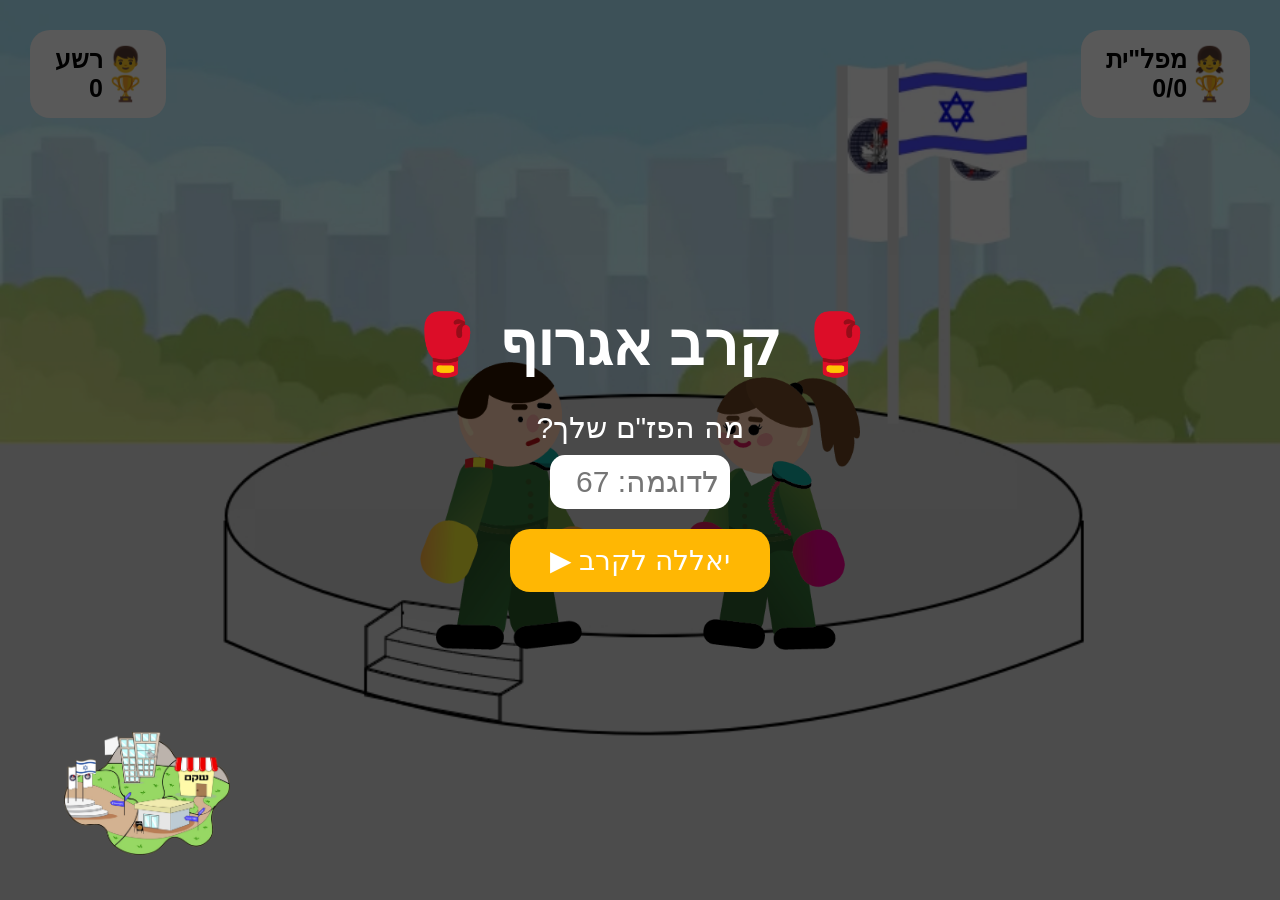
<file: fight.html>
<!DOCTYPE html>
<html lang="he" dir="rtl">

<head>
    <meta charset="UTF-8">
    <title>רחבת מסדרים</title>
    <link rel="stylesheet" href="stylefight.css">
    <script src="code.js" defer></script>

</head>

<body>

    <!-- מסך התחלה -->
    <div id="startScreen">
        <a href="index.html"><img class="smallmap" src="smallMap.png" alt="npc"></a>

        <h1>🥊 קרב אגרוף  🥊</h1>

        <p>מה הפז"ם שלך?</p>

        <input id="pazamInput" type="number" min="1" placeholder="לדוגמה: 67">

        <button id="startButton">
               יאללה לקרב   ▶ 
        </button>

    </div>


    <!-- הזירה -->
    <div class="arena">

        <!-- מד ניצחונות -->
        <div class="score boyScore">
            👦 רשע
            <br>
            🏆 <span id="boyWins">0</span>
        </div>

        <div class="score girlScore">
            👧 מפל"ית
            <br>
            🏆 <span id="girlWins">0</span>/<span id="maxWins">0</span>
        </div>


        <!-- ספירה לאחור -->
        <div id="countdown"></div>


        <!-- אפקטי מכות -->
        <div id="hitText"></div>


        <!-- דמויות -->
        <img id="boy"
             class="fighter boy"
             src="boy-1.png">

        <img id="girl"
             class="fighter girl"
             src="girl-1.png">


    </div>


    <!-- הודעת ניצחון -->
    <div id="winScreen">

        <div class="winBox">

            <h1>🎉🎉🎉🏆🎉🎉🎉</h1>
            <br>

            <h2>
               וואו!
            </h2>
            <br>
            <h2 id="finalText" ></h2>
            <br>

            <button onclick="location.reload()">
                🔄  באלי שוב 🔄
            </button>

        </div>

    </div>



</body>

</html>
</file>
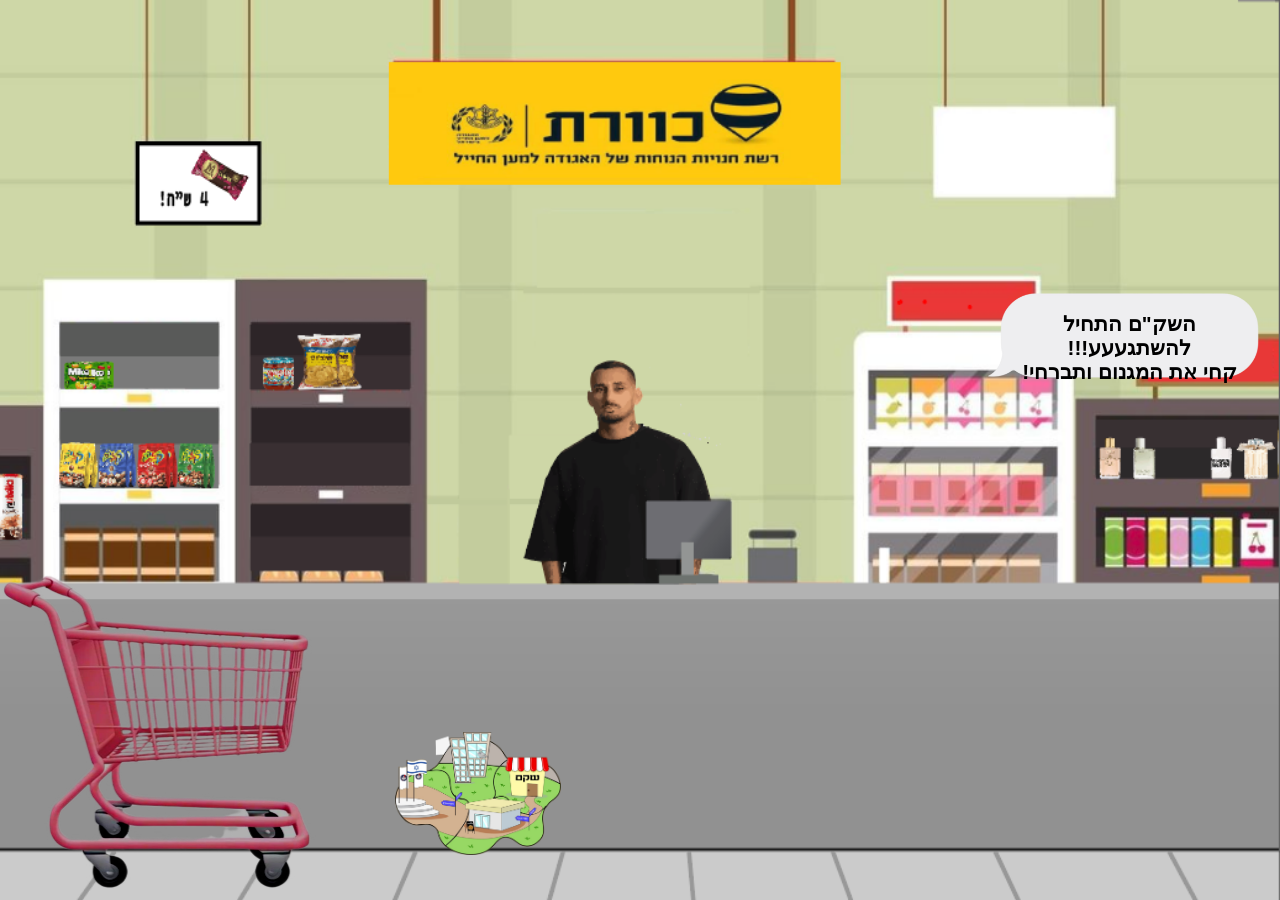
<file: shekem.html>
<!DOCTYPE html>
<html lang="en">

<head>
    <meta charset="UTF-8">
    <meta name="viewport" content="width=device-width, initial-scale=1.0">
    <title>שק"ם</title>
    <link href="shekem.css" rel="stylesheet" type="text/css" />
    <script src="shekem.js" defer></script>
    <link rel="icon" type="image/x-icon" href="">
</head>

<body>
    <a href="index.html"><img class="smallmap" src="smallMap.png" alt="npc"></a>

    <div class="shadow">
    <img class="cart cart-two" src="cart2.png" alt="cart" />
    <div class="text">
        <img class="text-bubble" src="text.png"/>
        <p class="the-text">השק"ם התחיל להשתגעעע!!! <br> קחי את המגנום ותברחי!</p>
    </div>
    </div>
    <img class="cola" src="cola.png"/>
    <img class="magnum" src="magnum.png"/>
    <img class="nutella" src="nutella.png"/>
    <img class="cheese" src="cheese.png"/>
    <img class="sour" src="sour.png"/>
</body>

</html>
</file>
<file: stylefight.css>
*{
    margin:0;
    padding:0;
    box-sizing:border-box;
    font-family:Arial, sans-serif;
}


body{
    overflow:hidden;
    background:url(background_fight.jpg);
    background-repeat: no-repeat;
    background-size: cover;
}


/* מסך התחלה */

#startScreen{

    position:fixed;
    inset:0;

    background:rgba(0,0,0,0.65);

    display:flex;
    flex-direction:column;
    justify-content:center;
    align-items:center;

    z-index:100;

    color:white;
}


#startScreen h1{

    font-size:60px;
    margin-bottom:30px;

}


#startScreen p{

    font-size:30px;
    margin-bottom:10px;

}


#pazamInput{

    font-size:30px;
    width:180px;

    text-align:center;

    padding:10px;

    border-radius:15px;

    border:none;

    margin-bottom:20px;

}


button{

    font-size:28px;

    padding:15px 40px;

    border:none;

    border-radius:20px;

    cursor:pointer;

    background:#ffb703;

    color:white;

    transition:.3s;

}


button:hover{

    transform:scale(1.1);

}



/* הזירה */

.arena{

    width:100vw;
    height:100vh;

    position:relative;

}



/* דמויות */

.fighter{

    width:180px;

    position:absolute;

    bottom:40px;

    transition:2s linear;

}


.boy{

    left:420px;
    bottom: 250px;

}


.girl{

    right:420px;
    bottom: 250px;


}



/* מד ניקוד */

.score{

    position:absolute;

    top:30px;

    background:white;

    padding:15px 25px;

    border-radius:20px;

    font-size:25px;

    font-weight:bold;

    z-index:10;

}


.boyScore{

    left:30px;

}


.girlScore{

    right:30px;

}



/* ספירה לאחור */

#countdown{

    position:absolute;

    top:40%;

    width:100%;

    text-align:center;

    font-size:100px;

    font-weight:bold;

    color:red;

    z-index:20;

}



/* מילים של מכות */

#hitText{

    position:absolute;

    top:45%;

    width:100%;

    text-align:center;

    font-size:80px;

    font-weight:bold;

    color:#ff0000;

    z-index:30;

}



/* רעידות בזמן מכות */

.fighting{

    animation:shake .12s infinite;

}


@keyframes shake{

    0%{
        transform:translateX(-10px);
    }

    50%{
        transform:translateX(10px);
    }

    100%{
        transform:translateX(-10px);
    }

}



/* הבן מפסיד */

.lose{

    filter:grayscale(100%);

    opacity:.6;

    transform:rotate(90deg);

}



/* מסך ניצחון */

#winScreen{

    position:fixed;

    inset:0;

    background:rgba(0,0,0,.7);

    display:none;

    justify-content:center;

    align-items:center;

    z-index:200;

}



.winBox{

    background:white;

    padding:50px;

    border-radius:30px;

    text-align:center;

    animation:pop .5s;

}


.winBox h2{

    font-size:50px;

    color:#ff006e;

}


.winBox p{

    font-size:30px;

    margin:20px;

}



@keyframes pop{

    from{

        transform:scale(0);

    }

    to{

        transform:scale(1);

    }

}



/* קונפטי */

.confetti{

    position:absolute;

    width:15px;

    height:15px;

    background:#ffb703;

    animation:fall 3s linear infinite;

}


@keyframes fall{

    from{

        top:-20px;

    }

    to{

        top:100vh;

        transform:rotate(360deg);

    }

}
.smallmap {
    position: absolute;
    bottom: 5%;
    left: 5%;
    width: 13vw;
}
</file>
<file: shekem.css>
body {
    direction: rtl;
    background-image: url("background.png");
    background-repeat: no-repeat;
    background-size: 100vw 100vh;
}

.cart-two {
    z-index: -1;
    position: absolute;
    top: 60vh;
    height: 40vh;
    right: 100vw;
    animation: movingCart 2s 1s ease-out infinite;
}

@keyframes movingCart {
    from {
        right: 100vw;
    }

    to {
        right: -20vw;
    }
}

.text-bubble {
    position: absolute;
    height: 50%;
    width: 25%;
    right: 25%;
    top: 27%;
}

.text {
    position: absolute;
    width: 100vw;
    height: 70vh;
}

.the-text {
    position: absolute;
    width: 20%;
    right: 27%;
    top: 45%;
    font-family: 'Lucida Sans', 'Lucida Sans Regular', 'Lucida Grande', 'Lucida Sans Unicode', Geneva, Verdana, sans-serif;
    font-weight: bold;
    font-size: 1.3rem;
    text-align: center;
}

.cola {
    z-index: -1;
    position: absolute;
    top: -10vw;
    right: 90%;
    width: 10%;
    animation: falling 0.9s ease-in infinite;
}

@keyframes falling {
    from {
        top: -10vw;
    }

    to {
        top: 100vw;
    }
}

.magnum {
    z-index: -1;
    position: absolute;
    top: -10vw;
    right: 5%;
    width: 10%;
    animation: falling 0.5s ease-in infinite;
}

.nutella {
    z-index: -1;
    position: absolute;
    top: -10vw;
    right: 50%;
    width: 15%;
    animation: falling 1s ease-in infinite;
}

.cheese {
    z-index: -1;
    position: absolute;
    top: -10vw;
    right: 30%;
    width: 10%;
    animation: falling 0.7s ease-in infinite;
}

.sour {
    z-index: -1;
    position: absolute;
    top: -10vw;
    right: 73%;
    width: 10%;
    animation: falling 0.6s ease-in infinite;
}

/* .shadow {
    z-index: 0;
    background-color: transparent;
    height: 100vh;
    width: 100vw;
    background-size: cover;
    opacity: 100%;
    animation: theShadow 1s infinite;
} */

@keyframes theShadow{
    from {
        background-color: transparent;
        opacity: 100%;
    }
    to {
        background-color: red;
        opacity: 30%;
    }
}

.smallmap {
    position: absolute;
    bottom: 5%;
    left: 5%;
    width: 13vw;
}
</file>
